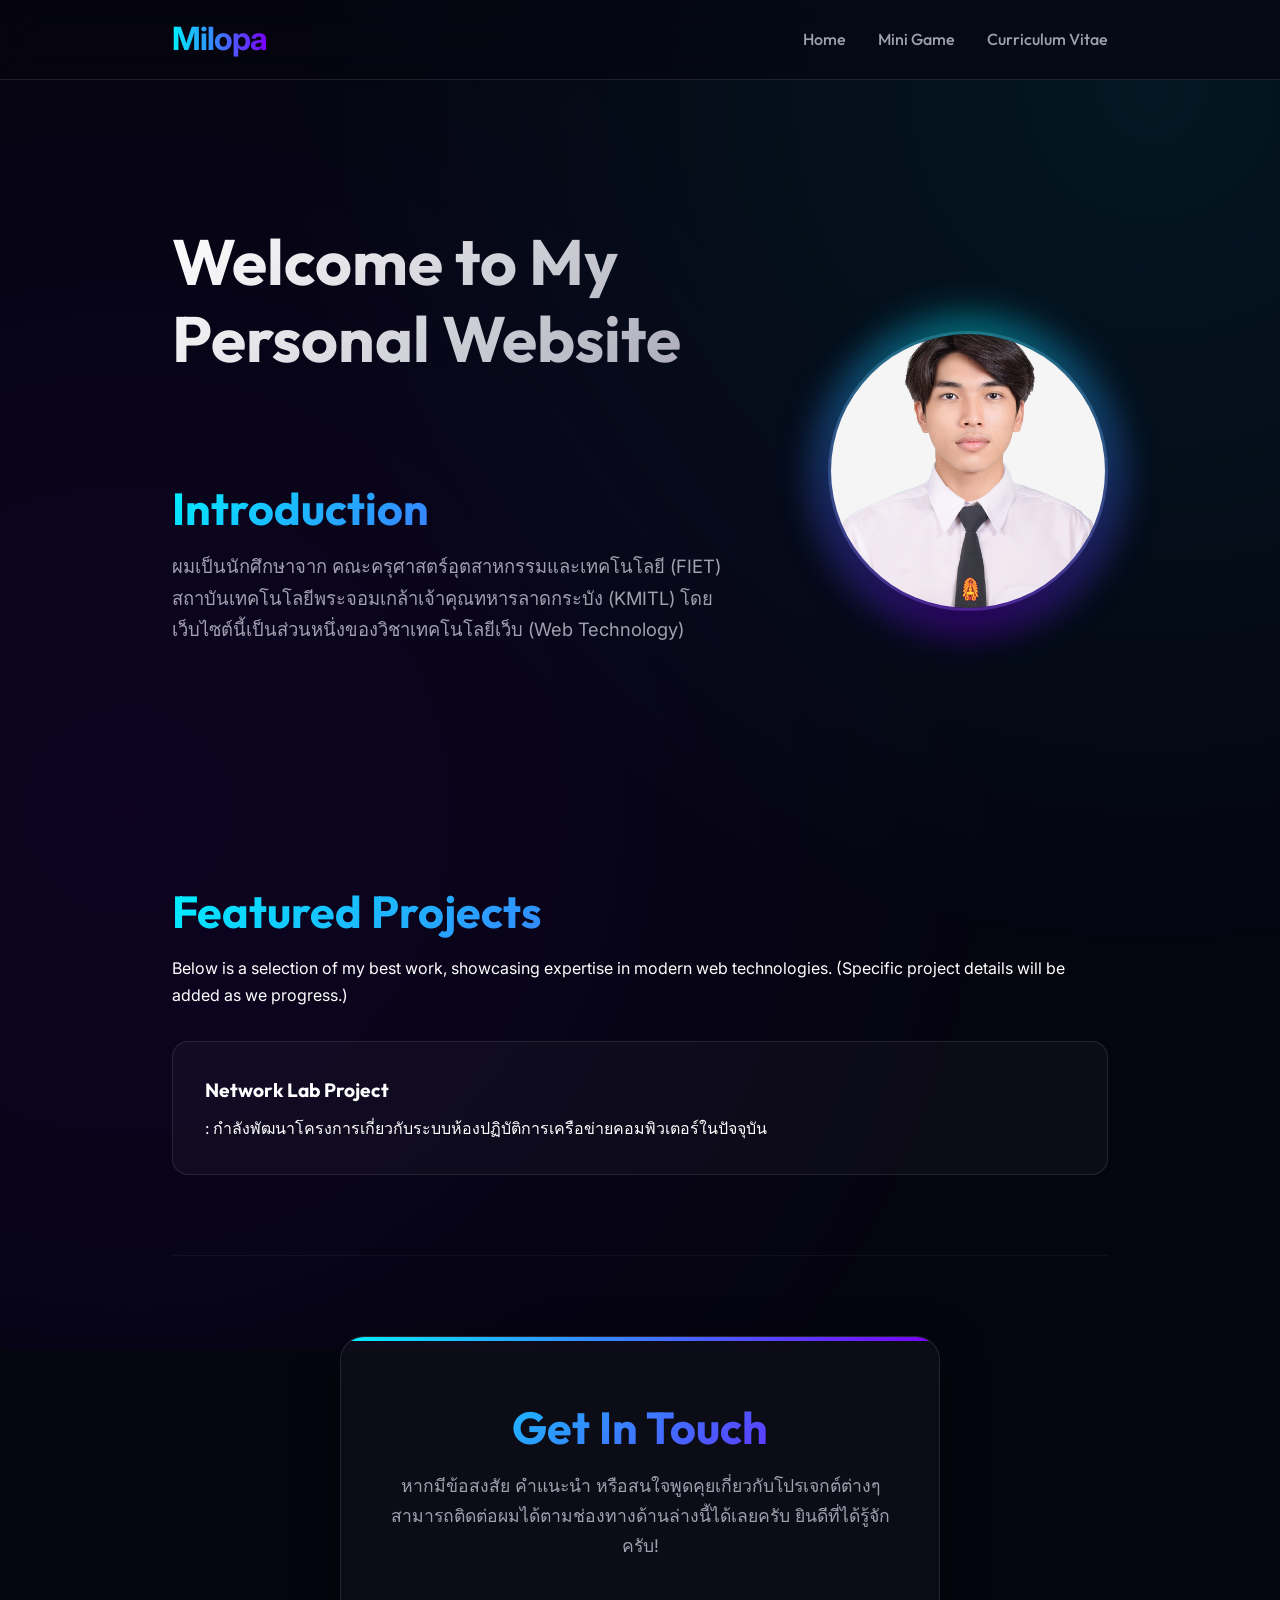
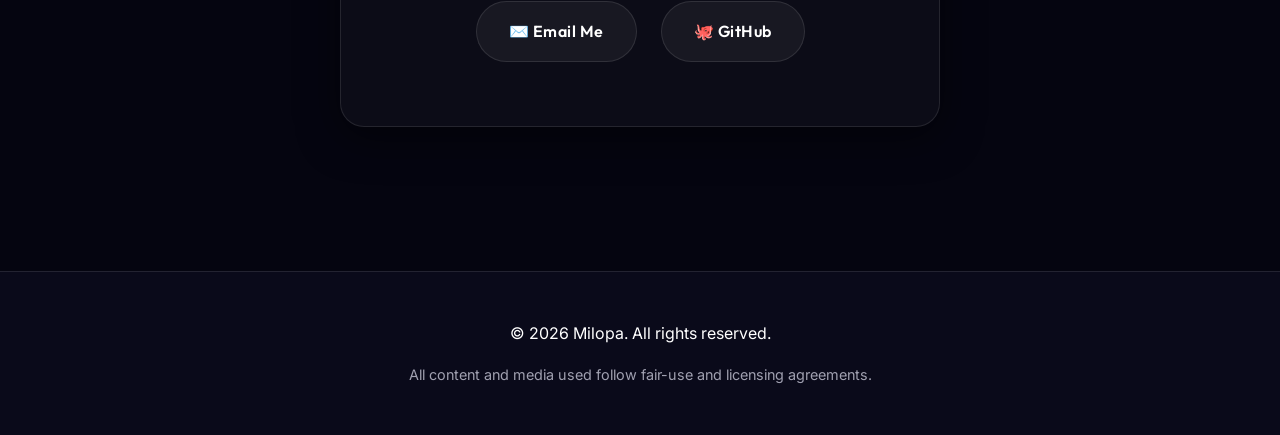
<file: index.html>
<!doctype html>
<html lang="en">
  <head>
    <meta charset="UTF-8" />
    <meta name="viewport" content="width=device-width, initial-scale=1.0" />
    <meta
      name="description"
      content="Personal Portfolio Website - High-performance and accessible portfolio."
    />
    <link rel="icon" href="/public/favicon.png" type="image/png" />
    <link rel="preconnect" href="https://fonts.googleapis.com" />
    <link rel="preconnect" href="https://fonts.gstatic.com" crossorigin />
    <link
      rel="preload"
      href="https://fonts.googleapis.com/css2?family=Inter:wght@300;400;600;700&family=Outfit:wght@400;600;700&display=swap"
      as="style"
      onload="
        this.onload = null;
        this.rel = 'stylesheet';
      "
    />
    <noscript>
      <link
        href="https://fonts.googleapis.com/css2?family=Inter:wght@300;400;600;700&family=Outfit:wght@400;600;700&display=swap"
        rel="stylesheet"
      />
    </noscript>
    <!-- 
        BEST PRACTICE: Inline CSS for maximum performance (no render blocking).
    -->
    <style>
      :root {
        --clr-bg-100: #050510;
        --clr-bg-200: #0a0a1a;
        --clr-accent-100: #00f0ff;
        --clr-accent-200: #ff003c;
        --clr-accent-300: #7a00ff;
        --clr-txt-100: #ffffff;
        --clr-txt-200: #a0a0b0;
        --glass-bg: rgba(255, 255, 255, 0.03);
        --glass-border: rgba(255, 255, 255, 0.1);
        --shadow-sm: 0 4px 30px rgba(0, 0, 0, 0.1);
        --shadow-md: 0 10px 40px rgba(0, 0, 0, 0.5);
        --size-container: 1000px;
        --size-header: 80px;
        --radius-md: 16px;
        --transition-base: 0.4s cubic-bezier(0.25, 1, 0.5, 1);
      }
      *,
      ::after,
      ::before {
        box-sizing: border-box;
        margin: 0;
        padding: 0;
      }
      html {
        scroll-behavior: smooth;
        color-scheme: dark;
      }
      body {
        font-family: "Inter", system-ui, sans-serif;
        background-color: var(--clr-bg-100);
        color: var(--clr-txt-100);
        line-height: 1.7;
        min-inline-size: 320px;
        display: flex;
        flex-direction: column;
        min-height: 100vh;
        position: relative;
        overflow-x: hidden;
      }
      /* Premium Animated Background */
      body::before {
        content: "";
        position: fixed;
        top: -50%;
        left: -50%;
        width: 200%;
        height: 200%;
        background:
          radial-gradient(
            circle at 30% 70%,
            rgba(122, 0, 255, 0.08) 0%,
            transparent 40%
          ),
          radial-gradient(
            circle at 70% 30%,
            rgba(0, 240, 255, 0.08) 0%,
            transparent 40%
          );
        animation: bg-drift 20s infinite alternate ease-in-out;
        z-index: -1;
      }
      @keyframes bg-drift {
        0% {
          transform: rotate(0deg);
        }
        100% {
          transform: rotate(5deg) scale(1.1);
        }
      }
      h1,
      h2,
      h3 {
        font-family: "Outfit", sans-serif;
        line-height: 1.2;
        margin-bottom: 1rem;
      }
      h1 {
        font-size: clamp(2.5rem, 6vw, 4rem);
        background: linear-gradient(135deg, #fff, #a0a0b0);
        -webkit-background-clip: text;
        background-clip: text;
        -webkit-text-fill-color: transparent;
        margin-bottom: 1.5rem;
      }
      h2 {
        font-size: clamp(1.8rem, 4vw, 2.8rem);
        background: linear-gradient(
          135deg,
          var(--clr-accent-100),
          var(--clr-accent-300)
        );
        -webkit-background-clip: text;
        background-clip: text;
        -webkit-text-fill-color: transparent;
      }
      body > header {
        height: var(--size-header);
        background: rgba(5, 5, 16, 0.6);
        backdrop-filter: blur(20px);
        -webkit-backdrop-filter: blur(20px);
        border-bottom: 1px solid var(--glass-border);
        position: sticky;
        top: 0;
        z-index: 100;
      }
      nav {
        max-width: var(--size-container);
        margin: 0 auto;
        height: 100%;
        padding: 0 2rem;
        display: flex;
        justify-content: space-between;
        align-items: center;
      }
      .logo {
        font-size: 2rem;
        font-weight: 700;
        background: linear-gradient(
          to right,
          var(--clr-accent-100),
          var(--clr-accent-300)
        );
        -webkit-background-clip: text;
        background-clip: text;
        -webkit-text-fill-color: transparent;
        letter-spacing: -1px;
      }
      nav ul {
        display: flex;
        gap: 2rem;
        list-style: none;
      }
      nav a {
        text-decoration: none;
        color: var(--clr-txt-200);
        font-weight: 500;
        font-family: "Outfit", sans-serif;
        transition: var(--transition-base);
      }
      nav a:hover {
        color: var(--clr-txt-100);
        text-shadow: 0 0 10px rgba(255, 255, 255, 0.3);
      }
      .menu-toggle {
        display: none;
      }
      main {
        max-width: var(--size-container);
        margin: 0 auto;
        padding: 4rem 2rem;
        flex: 1;
        width: 100%;
      }
      @keyframes fade-in-up {
        0% {
          opacity: 0;
          transform: translateY(30px);
        }
        100% {
          opacity: 1;
          transform: translateY(0);
        }
      }
      article,
      section {
        padding: 5rem 0;
        opacity: 0;
        animation: fade-in-up 0.8s ease-out forwards;
        border-bottom: 1px solid rgba(255, 255, 255, 0.05);
      }
      article:last-of-type,
      section:last-of-type {
        border-bottom: none;
      }
      article {
        animation-delay: 0.1s;
      }
      section#project {
        animation-delay: 0.3s;
      }
      section#contact {
        animation-delay: 0.5s;
      }
      .hero-section {
        display: flex;
        flex-direction: column-reverse;
        align-items: center;
        gap: 3rem;
        text-align: center;
      }
      .hero-content {
        flex: 1;
      }
      .hero-content p {
        font-size: 1.15rem;
        color: var(--clr-txt-200);
        max-width: 600px;
        margin: 0 auto;
      }
      .hero-image {
        position: relative;
      }
      .hero-image::before {
        content: "";
        position: absolute;
        top: -10px;
        left: -10px;
        right: -10px;
        bottom: -10px;
        background: conic-gradient(
          from 0deg,
          var(--clr-accent-100),
          var(--clr-accent-300),
          var(--clr-accent-100)
        );
        border-radius: 50%;
        z-index: -1;
        filter: blur(20px);
        opacity: 0.6;
      }
      .hero-image img {
        width: 220px;
        height: 220px;
        object-fit: cover;
        border-radius: 50%;
        border: 3px solid rgba(255, 255, 255, 0.1);
        box-shadow: var(--shadow-md);
        transition: var(--transition-base);
      }
      .hero-image img:hover {
        transform: scale(1.05) rotate(2deg);
        border-color: var(--clr-accent-100);
      }
      @media (min-width: 768px) {
        .hero-section {
          flex-direction: row;
          text-align: left;
          justify-content: space-between;
        }
        .hero-content p {
          margin: 0;
        }
        .hero-image img {
          width: 280px;
          height: 280px;
        }
      }
      section#project ul {
        list-style: none;
        margin-top: 2rem;
      }
      section#project li {
        background: var(--glass-bg);
        backdrop-filter: blur(10px);
        border: 1px solid var(--glass-border);
        padding: 2rem;
        border-radius: var(--radius-md);
        transition: var(--transition-base);
      }
      section#project li:hover {
        transform: translateY(-5px);
        border-color: rgba(255, 255, 255, 0.2);
        background: rgba(255, 255, 255, 0.05);
      }
      section#project strong {
        color: var(--clr-txt-100);
        font-size: 1.2rem;
        display: block;
        margin-bottom: 0.5rem;
        font-family: "Outfit", sans-serif;
      }
      .contact-section {
        text-align: center;
      }
      .contact-card {
        background: var(--glass-bg);
        backdrop-filter: blur(16px);
        -webkit-backdrop-filter: blur(16px);
        border: 1px solid var(--glass-border);
        padding: 4rem 2rem;
        border-radius: 24px;
        max-width: 600px;
        margin: 0 auto;
        box-shadow: var(--shadow-md);
        position: relative;
        overflow: hidden;
      }
      .contact-card::before {
        content: "";
        position: absolute;
        top: 0;
        left: 0;
        width: 100%;
        height: 4px;
        background: linear-gradient(
          90deg,
          var(--clr-accent-100),
          var(--clr-accent-300)
        );
      }
      .contact-card p {
        color: var(--clr-txt-200);
        margin-bottom: 2.5rem;
        font-size: 1.1rem;
      }
      .contact-links {
        display: flex;
        justify-content: center;
        gap: 1.5rem;
        flex-wrap: wrap;
      }
      .btn-contact {
        display: inline-flex;
        align-items: center;
        gap: 0.75rem;
        background: rgba(255, 255, 255, 0.05);
        color: var(--clr-txt-100);
        text-decoration: none;
        padding: 1rem 2rem;
        border-radius: 50px;
        border: 1px solid var(--glass-border);
        font-weight: 600;
        transition: var(--transition-base);
        font-family: "Outfit", sans-serif;
        letter-spacing: 0.5px;
      }
      .btn-contact:hover {
        background: var(--clr-txt-100);
        color: var(--clr-bg-100);
        transform: translateY(-3px);
        box-shadow: 0 10px 20px rgba(0, 0, 0, 0.3);
      }
      footer {
        padding: 3rem 2rem;
        background-color: var(--clr-bg-200);
        text-align: center;
        border-top: 1px solid var(--glass-border);
        margin-top: auto;
      }
      .attribution {
        display: block;
        margin-top: 1rem;
        color: var(--clr-txt-200);
        font-size: 0.9rem;
      }
      @media (max-width: 768px) {
        nav ul {
          display: none;
        } /* Simplified for inline demo, adjust toggle JS later */
        .hero-section {
          padding-top: 2rem;
        }
        .contact-card {
          padding: 3rem 1.5rem;
        }
      }
    </style>
  </head>
  <body>
    <!-- 
        ACCESSIBILITY: Skip link for keyboard users.
    -->

    <!-- Header Section: Semantic navigation -->
    <header>
      <nav aria-label="Main Navigation">
        <div class="logo">Milopa</div>
        <button
          class="menu-toggle"
          aria-label="Toggle Menu"
          aria-expanded="false"
        >
          <span></span>
          <span></span>
          <span></span>
        </button>
        <ul>
          <li><a href="index.html" aria-current="page">Home</a></li>
          <li><a href="minigame.html">Mini Game</a></li>
          <li><a href="cv.html">Curriculum Vitae</a></li>
        </ul>
      </nav>
    </header>

    <!-- Main Content: Root for all page content -->
    <main id="main-content">
      <!-- Hero/About Section -->
      <article id="about" class="hero-section">
        <div class="hero-content">
          <h1>Welcome to My Personal Website</h1>
          <section>
            <h2>Introduction</h2>
            <p>
              ผมเป็นนักศึกษาจาก คณะครุศาสตร์อุตสาหกรรมและเทคโนโลยี (FIET)
              สถาบันเทคโนโลยีพระจอมเกล้าเจ้าคุณทหารลาดกระบัง (KMITL)
              โดยเว็บไซต์นี้เป็นส่วนหนึ่งของวิชาเทคโนโลยีเว็บ (Web Technology)
            </p>
          </section>
        </div>
        <div class="hero-image">
          <img
            src="public/profile.jpg"
            alt="Milopa Profile Picture"
            width="250"
            height="250"
            fetchpriority="high"
            decoding="async"
          />
        </div>
      </article>

      <!-- Project Overview Section -->
      <section id="project">
        <h2>Featured Projects</h2>
        <p>
          Below is a selection of my best work, showcasing expertise in modern
          web technologies. (Specific project details will be added as we
          progress.)
        </p>
        <ul>
          <li>
            <strong>Network Lab Project</strong>:
            กำลังพัฒนาโครงการเกี่ยวกับระบบห้องปฏิบัติการเครือข่ายคอมพิวเตอร์ในปัจจุบัน
          </li>
        </ul>
      </section>

      <!-- Contact Section -->
      <section id="contact" class="contact-section">
        <div class="contact-card border-glass">
          <h2>Get In Touch</h2>
          <p>
            หากมีข้อสงสัย คำแนะนำ หรือสนใจพูดคุยเกี่ยวกับโปรเจกต์ต่างๆ
            สามารถติดต่อผมได้ตามช่องทางด้านล่างนี้ได้เลยครับ
            ยินดีที่ได้รู้จักครับ!
          </p>
          <div class="contact-links">
            <a href="mailto:teerapatkemtis@gmail.com" class="btn-contact"
              >✉️ Email Me</a
            >
            <a
              href="https://github.com/Jaobie-BN"
              target="_blank"
              rel="noopener noreferrer"
              class="btn-contact"
              >🐙 GitHub</a
            >
          </div>
        </div>
      </section>
    </main>

    <!-- Footer Section -->
    <footer>
      <p>&copy; 2026 Milopa. All rights reserved.</p>
      <!-- 
            MEDIA ATTRIBUTION: Tracking sources for free/allowed assets.
            - Favicon: [Source to be confirmed by user]
        -->
      <small class="attribution">
        All content and media used follow fair-use and licensing agreements.
      </small>
    </footer>

    <!-- 
        PROGRESSIVE ENHANCEMENT: JS loaded at the end.
        Folder structure: js/script.js
    -->
    <script src="js/script.js" defer></script>
  </body>
</html>
</file>
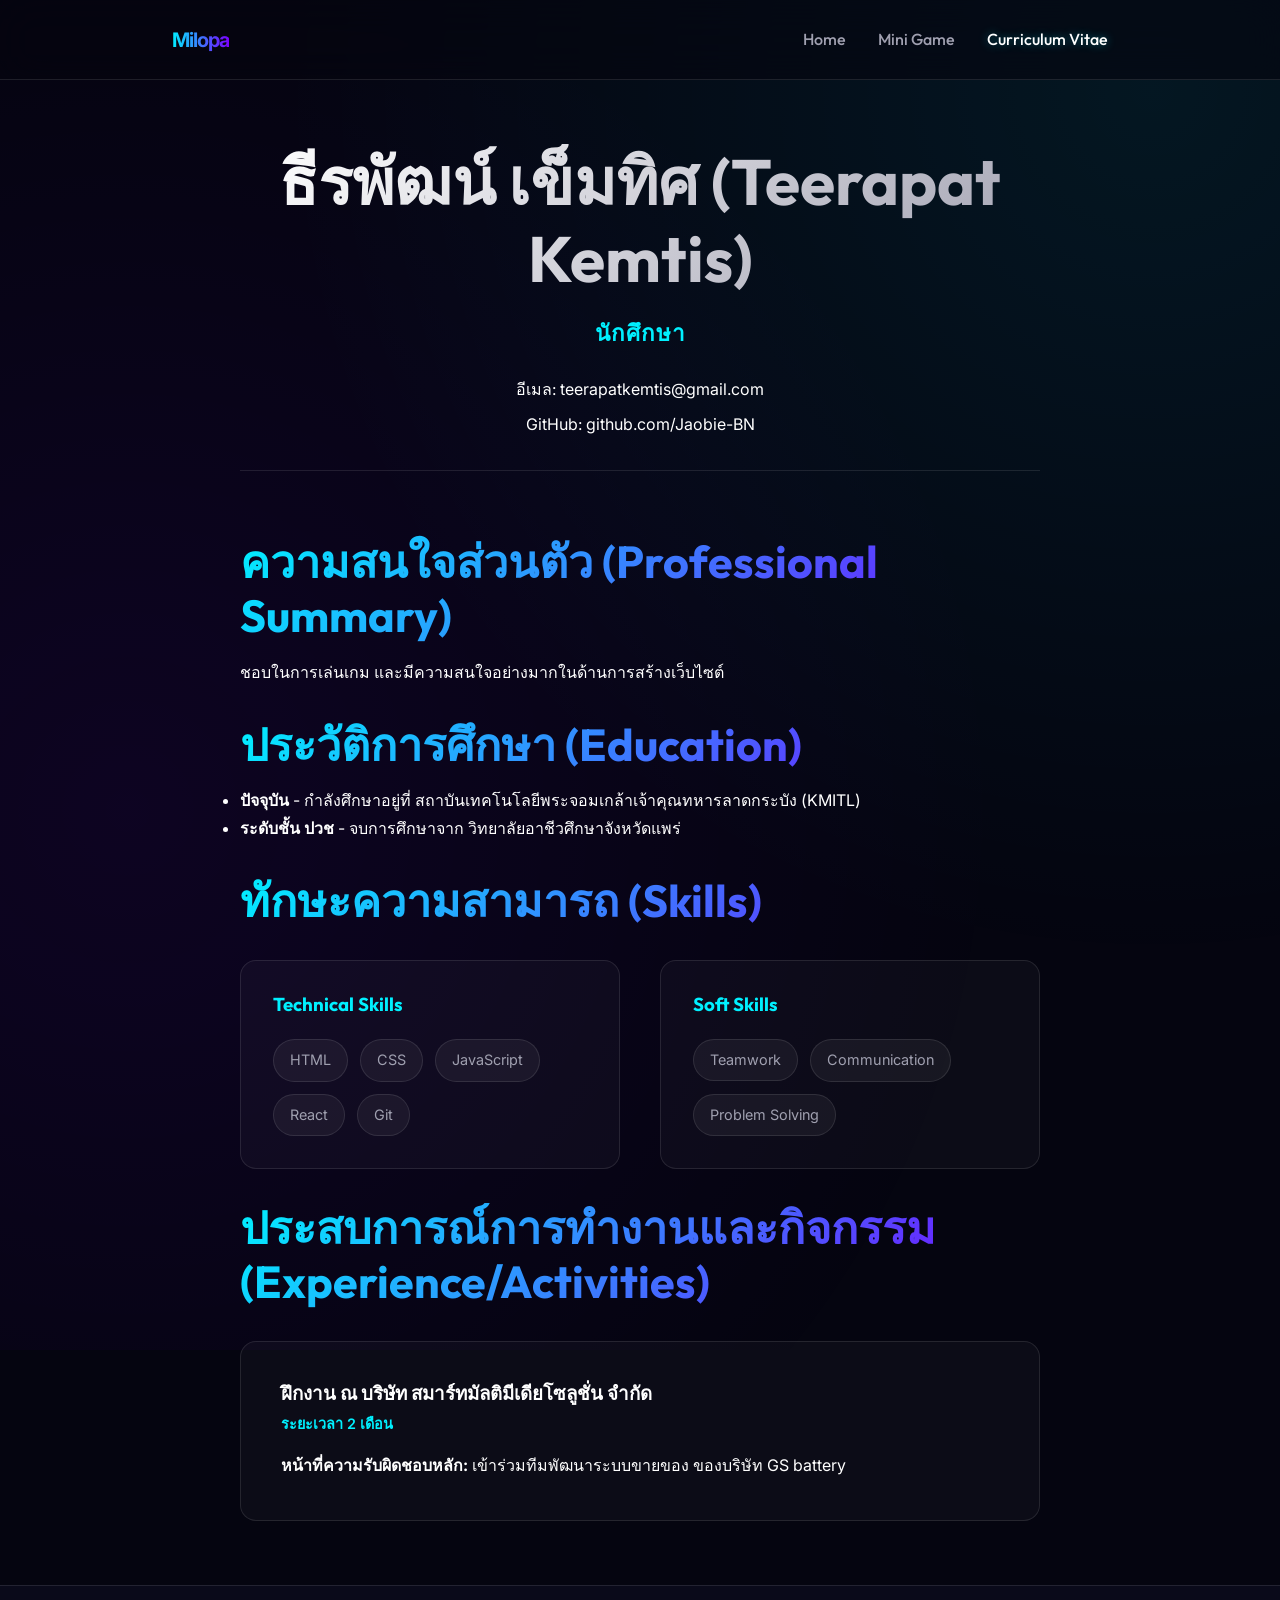
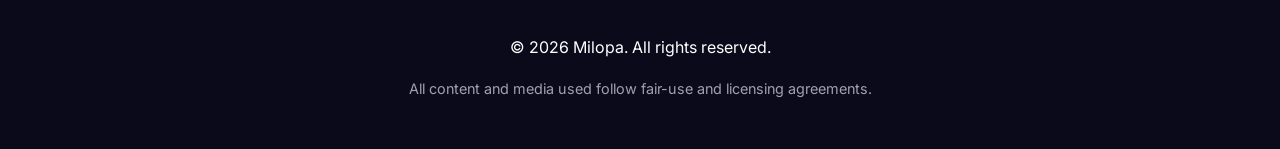
<file: cv.html>
<!doctype html>
<html lang="en">
  <head>
    <meta charset="UTF-8" />
    <meta name="viewport" content="width=device-width, initial-scale=1.0" />
    <meta
      name="description"
      content="Curriculum Vitae - Professional details for Milopa."
    />
    <link rel="icon" href="/public/favicon.png" type="image/png" />
    <link
      rel="preload"
      href="https://fonts.googleapis.com/css2?family=Inter:wght@300;400;600;700&family=Outfit:wght@400;600;700&display=swap"
      as="style"
      onload="
        this.onload = null;
        this.rel = 'stylesheet';
      "
    />
    <noscript>
      <link
        href="https://fonts.googleapis.com/css2?family=Inter:wght@300;400;600;700&family=Outfit:wght@400;600;700&display=swap"
        rel="stylesheet"
      />
    </noscript>
    <style>
      :root {
        --clr-bg-100: #050510;
        --clr-bg-200: #0a0a1a;
        --clr-accent-100: #00f0ff;
        --clr-accent-200: #ff003c;
        --clr-accent-300: #7a00ff;
        --clr-txt-100: #ffffff;
        --clr-txt-200: #a0a0b0;
        --glass-bg: rgba(255, 255, 255, 0.03);
        --glass-border: rgba(255, 255, 255, 0.1);
        --shadow-sm: 0 4px 30px rgba(0, 0, 0, 0.1);
        --shadow-md: 0 10px 40px rgba(0, 0, 0, 0.5);
        --size-container: 1000px;
        --size-header: 80px;
        --radius-md: 16px;
        --transition-base: 0.4s cubic-bezier(0.25, 1, 0.5, 1);
      }
      *,
      ::after,
      ::before {
        box-sizing: border-box;
        margin: 0;
        padding: 0;
      }
      html {
        scroll-behavior: smooth;
        color-scheme: dark;
      }
      body {
        font-family: "Inter", system-ui, sans-serif;
        background-color: var(--clr-bg-100);
        color: var(--clr-txt-100);
        line-height: 1.7;
        min-inline-size: 320px;
        display: flex;
        flex-direction: column;
        min-height: 100vh;
        position: relative;
        overflow-x: hidden;
      }
      body::before {
        content: "";
        position: fixed;
        top: -50%;
        left: -50%;
        width: 200%;
        height: 200%;
        background:
          radial-gradient(
            circle at 30% 70%,
            rgba(122, 0, 255, 0.08) 0%,
            transparent 40%
          ),
          radial-gradient(
            circle at 70% 30%,
            rgba(0, 240, 255, 0.08) 0%,
            transparent 40%
          );
        animation: bg-drift 20s infinite alternate ease-in-out;
        z-index: -1;
      }
      @keyframes bg-drift {
        0% {
          transform: rotate(0deg);
        }
        100% {
          transform: rotate(5deg) scale(1.1);
        }
      }
      h1,
      h2,
      h3 {
        font-family: "Outfit", sans-serif;
        line-height: 1.2;
        margin-bottom: 1rem;
      }
      h1 {
        font-size: clamp(2.5rem, 6vw, 4rem);
        background: linear-gradient(135deg, #fff, #a0a0b0);
        -webkit-background-clip: text;
        background-clip: text;
        -webkit-text-fill-color: transparent;
      }
      h2 {
        font-size: clamp(1.8rem, 4vw, 2.8rem);
        background: linear-gradient(
          135deg,
          var(--clr-accent-100),
          var(--clr-accent-300)
        );
        -webkit-background-clip: text;
        background-clip: text;
        -webkit-text-fill-color: transparent;
        margin-top: 2rem;
      }
      body > header {
        height: var(--size-header);
        background: rgba(5, 5, 16, 0.6);
        backdrop-filter: blur(20px);
        -webkit-backdrop-filter: blur(20px);
        border-bottom: 1px solid var(--glass-border);
        position: sticky;
        top: 0;
        z-index: 100;
      }
      nav {
        max-width: var(--size-container);
        margin: 0 auto;
        height: 100%;
        padding: 0 2rem;
        display: flex;
        justify-content: space-between;
        align-items: center;
      }
      .logo {
        font-size: 20px;
        font-weight: 700;
        background: linear-gradient(
          to right,
          var(--clr-accent-100),
          var(--clr-accent-300)
        );
        -webkit-background-clip: text;
        background-clip: text;
        -webkit-text-fill-color: transparent;
        letter-spacing: -1px;
      }
      nav ul {
        display: flex;
        gap: 2rem;
        list-style: none;
      }
      nav a {
        text-decoration: none;
        color: var(--clr-txt-200);
        font-weight: 500;
        font-family: "Outfit", sans-serif;
        transition: var(--transition-base);
      }
      nav a:hover,
      nav a[aria-current="page"] {
        color: var(--clr-txt-100);
        text-shadow: 0 0 10px rgba(0, 240, 255, 0.4);
      }
      .menu-toggle {
        display: none;
      }
      main {
        max-width: var(--size-container);
        margin: 0 auto;
        padding: 4rem 2rem;
        flex: 1;
        width: 100%;
      }
      @keyframes fade-in-up {
        0% {
          opacity: 0;
          transform: translateY(30px);
        }
        100% {
          opacity: 1;
          transform: translateY(0);
        }
      }
      article,
      section {
        opacity: 0;
        animation: fade-in-up 0.8s ease-out forwards;
      }
      .cv-container {
        max-width: 800px;
        margin: 0 auto;
      }
      .cv-header {
        text-align: center;
        margin-bottom: 4rem;
        padding-bottom: 2rem;
        border-bottom: 1px solid var(--glass-border);
      }
      .cv-header .title {
        color: var(--clr-accent-100);
        font-weight: 600;
        font-size: 1.4rem;
        margin-top: 0.5rem;
        letter-spacing: 1px;
      }
      .contact-info {
        margin-top: 1.5rem;
        display: flex;
        flex-direction: column;
        gap: 0.5rem;
      }
      .contact-info a {
        color: var(--clr-txt-100);
        text-decoration: none;
        transition: var(--transition-base);
      }
      .contact-info a:hover {
        color: var(--clr-accent-100);
      }
      .skills-grid {
        display: grid;
        grid-template-columns: repeat(auto-fit, minmax(280px, 1fr));
        gap: 2.5rem;
        margin-top: 2rem;
      }
      .skill-group {
        background: var(--glass-bg);
        backdrop-filter: blur(10px);
        border: 1px solid var(--glass-border);
        padding: 2rem;
        border-radius: var(--radius-md);
        transition: var(--transition-base);
      }
      .skill-group:hover {
        transform: translateY(-5px);
        border-color: var(--clr-accent-100);
      }
      .skill-group h3 {
        color: var(--clr-accent-100);
        margin-bottom: 1.5rem;
        font-family: "Outfit", sans-serif;
      }
      .skill-group ul {
        list-style: none;
        display: flex;
        flex-wrap: wrap;
        gap: 0.75rem;
      }
      .skill-group li {
        background: rgba(255, 255, 255, 0.05);
        padding: 0.5rem 1rem;
        border-radius: 50px;
        font-size: 0.9rem;
        border: 1px solid var(--glass-border);
        color: var(--clr-txt-200);
      }
      .experience-item {
        background: var(--glass-bg);
        backdrop-filter: blur(10px);
        border: 1px solid var(--glass-border);
        padding: 2.5rem;
        border-radius: var(--radius-md);
        margin-top: 2rem;
      }
      .experience-item h3 {
        margin-bottom: 0.5rem;
      }
      .duration {
        color: var(--clr-accent-100);
        font-weight: 600;
        font-size: 0.9rem;
        margin-bottom: 1rem;
      }
      footer {
        padding: 3rem 2rem;
        background-color: var(--clr-bg-200);
        text-align: center;
        border-top: 1px solid var(--glass-border);
        margin-top: auto;
      }
      .attribution {
        display: block;
        margin-top: 1rem;
        color: var(--clr-txt-200);
        font-size: 0.9rem;
      }
      @media (max-width: 768px) {
        nav ul {
          display: none;
        }
        main {
          padding: 2rem 1rem;
        }
        .cv-header {
          margin-bottom: 2rem;
        }
      }
    </style>
  </head>
  <body>
    <header>
      <nav aria-label="Main Navigation">
        <div class="logo">Milopa</div>
        <button
          class="menu-toggle"
          aria-label="Toggle Menu"
          aria-expanded="false"
        >
          <span></span>
          <span></span>
          <span></span>
        </button>
        <ul>
          <li><a href="index.html">Home</a></li>
          <li><a href="minigame.html">Mini Game</a></li>
          <li><a href="cv.html" aria-current="page">Curriculum Vitae</a></li>
        </ul>
      </nav>
    </header>

    <main id="main-content">
      <article class="cv-container">
        <header class="cv-header">
          <h1>ธีรพัฒน์ เข็มทิศ (Teerapat Kemtis)</h1>
          <p class="title">นักศึกษา</p>
          <div class="contact-info">
            <p>
              อีเมล:
              <a href="mailto:teerapatkemtis@gmail.com"
                >teerapatkemtis@gmail.com</a
              >
            </p>
            <p>
              GitHub:
              <a
                href="https://github.com/Jaobie-BN"
                target="_blank"
                rel="noopener noreferrer"
                >github.com/Jaobie-BN</a
              >
            </p>
          </div>
        </header>

        <section id="summary">
          <h2>ความสนใจส่วนตัว (Professional Summary)</h2>
          <p>ชอบในการเล่นเกม และมีความสนใจอย่างมากในด้านการสร้างเว็บไซต์</p>
        </section>

        <section id="education">
          <h2>ประวัติการศึกษา (Education)</h2>
          <ul>
            <li>
              <strong>ปัจจุบัน</strong> - กำลังศึกษาอยู่ที่
              สถาบันเทคโนโลยีพระจอมเกล้าเจ้าคุณทหารลาดกระบัง (KMITL)
            </li>
            <li>
              <strong>ระดับชั้น ปวช</strong> - จบการศึกษาจาก
              วิทยาลัยอาชีวศึกษาจังหวัดแพร่
            </li>
          </ul>
        </section>

        <section id="skills">
          <h2>ทักษะความสามารถ (Skills)</h2>
          <div class="skills-grid">
            <div class="skill-group">
              <h3>Technical Skills</h3>
              <ul>
                <li>HTML</li>
                <li>CSS</li>
                <li>JavaScript</li>
                <li>React</li>
                <li>Git</li>
              </ul>
            </div>
            <div class="skill-group">
              <h3>Soft Skills</h3>
              <ul>
                <li>Teamwork</li>
                <li>Communication</li>
                <li>Problem Solving</li>
              </ul>
            </div>
          </div>
        </section>

        <section id="experience">
          <h2>ประสบการณ์การทำงานและกิจกรรม (Experience/Activities)</h2>
          <div class="experience-item">
            <h3>ฝึกงาน ณ บริษัท สมาร์ทมัลติมีเดียโซลูชั่น จำกัด</h3>
            <p class="duration">ระยะเวลา 2 เดือน</p>
            <p>
              <strong>หน้าที่ความรับผิดชอบหลัก:</strong>
              เข้าร่วมทีมพัฒนาระบบขายของ ของบริษัท GS battery
            </p>
          </div>
        </section>
      </article>
    </main>

    <footer>
      <p>&copy; 2026 Milopa. All rights reserved.</p>
      <!-- 
          MEDIA ATTRIBUTION: Tracking sources for free/allowed assets.
      -->
      <small class="attribution">
        All content and media used follow fair-use and licensing agreements.
      </small>
    </footer>

    <script src="js/script.js" defer></script>
  </body>
</html>
</file>
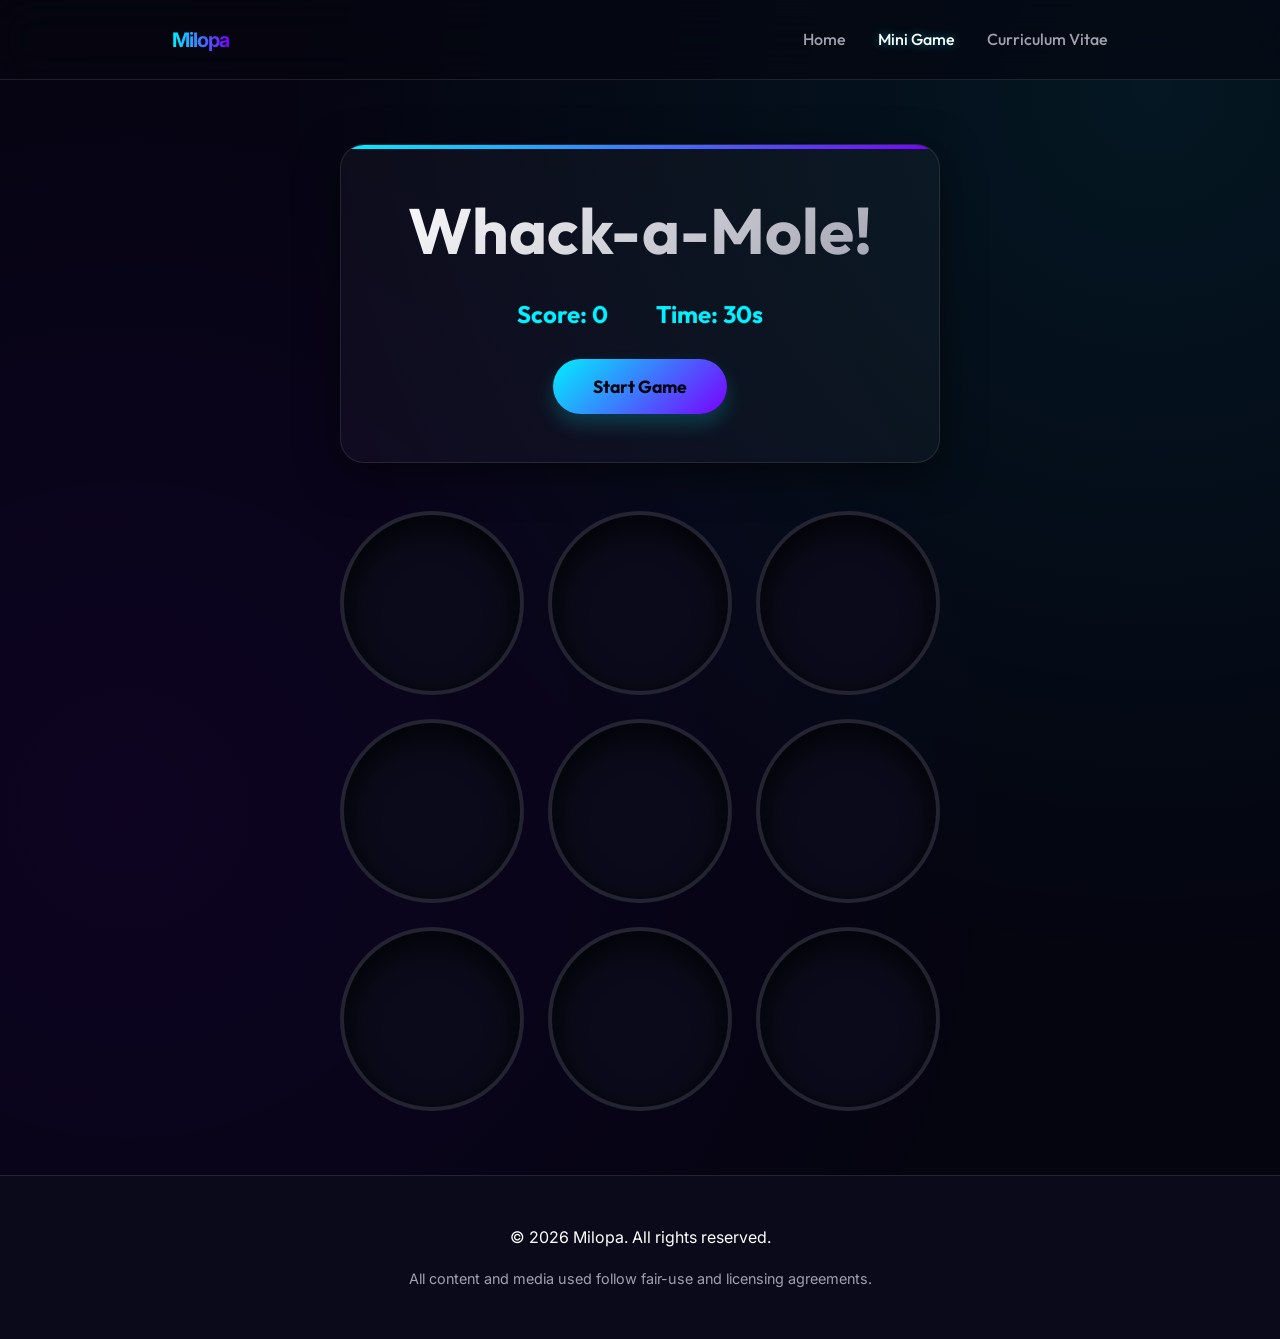
<file: minigame.html>
<!doctype html>
<html lang="en">
  <head>
    <meta charset="UTF-8" />
    <meta name="viewport" content="width=device-width, initial-scale=1.0" />
    <meta
      name="description"
      content="Mini Game - Interactive experience for Milopa's Portfolio."
    />
    <link rel="icon" href="/public/favicon.png" type="image/png" />
    <link
      rel="preload"
      href="https://fonts.googleapis.com/css2?family=Inter:wght@300;400;600;700&family=Outfit:wght@400;600;700&display=swap"
      as="style"
      onload="
        this.onload = null;
        this.rel = 'stylesheet';
      "
    />
    <noscript>
      <link
        href="https://fonts.googleapis.com/css2?family=Inter:wght@300;400;600;700&family=Outfit:wght@400;600;700&display=swap"
        rel="stylesheet"
      />
    </noscript>
    <style>
      :root {
        --clr-bg-100: #050510;
        --clr-bg-200: #0a0a1a;
        --clr-accent-100: #00f0ff;
        --clr-accent-200: #ff003c;
        --clr-accent-300: #7a00ff;
        --clr-txt-100: #ffffff;
        --clr-txt-200: #a0a0b0;
        --glass-bg: rgba(255, 255, 255, 0.03);
        --glass-border: rgba(255, 255, 255, 0.1);
        --shadow-sm: 0 4px 30px rgba(0, 0, 0, 0.1);
        --shadow-md: 0 10px 40px rgba(0, 0, 0, 0.5);
        --size-container: 1000px;
        --size-header: 80px;
        --radius-md: 16px;
        --transition-base: 0.4s cubic-bezier(0.25, 1, 0.5, 1);
      }
      *,
      ::after,
      ::before {
        box-sizing: border-box;
        margin: 0;
        padding: 0;
      }
      html {
        scroll-behavior: smooth;
        color-scheme: dark;
      }
      body {
        font-family: "Inter", system-ui, sans-serif;
        background-color: var(--clr-bg-100);
        color: var(--clr-txt-100);
        line-height: 1.7;
        min-inline-size: 320px;
        display: flex;
        flex-direction: column;
        min-height: 100vh;
        position: relative;
        overflow-x: hidden;
      }
      body::before {
        content: "";
        position: fixed;
        top: -50%;
        left: -50%;
        width: 200%;
        height: 200%;
        background:
          radial-gradient(
            circle at 30% 70%,
            rgba(122, 0, 255, 0.08) 0%,
            transparent 40%
          ),
          radial-gradient(
            circle at 70% 30%,
            rgba(0, 240, 255, 0.08) 0%,
            transparent 40%
          );
        animation: bg-drift 20s infinite alternate ease-in-out;
        z-index: -1;
      }
      @keyframes bg-drift {
        0% {
          transform: rotate(0deg);
        }
        100% {
          transform: rotate(5deg) scale(1.1);
        }
      }
      h1,
      h2,
      h3 {
        font-family: "Outfit", sans-serif;
        line-height: 1.2;
        margin-bottom: 1rem;
      }
      h1 {
        font-size: clamp(2.5rem, 6vw, 4rem);
        background: linear-gradient(135deg, #fff, #a0a0b0);
        -webkit-background-clip: text;
        background-clip: text;
        -webkit-text-fill-color: transparent;
      }
      body > header {
        height: var(--size-header);
        background: rgba(5, 5, 16, 0.6);
        backdrop-filter: blur(20px);
        -webkit-backdrop-filter: blur(20px);
        border-bottom: 1px solid var(--glass-border);
        position: sticky;
        top: 0;
        z-index: 100;
      }
      nav {
        max-width: var(--size-container);
        margin: 0 auto;
        height: 100%;
        padding: 0 2rem;
        display: flex;
        justify-content: space-between;
        align-items: center;
      }
      .logo {
        font-size: 20px;
        font-weight: 700;
        background: linear-gradient(
          to right,
          var(--clr-accent-100),
          var(--clr-accent-300)
        );
        -webkit-background-clip: text;
        background-clip: text;
        -webkit-text-fill-color: transparent;
        letter-spacing: -1px;
      }
      nav ul {
        display: flex;
        gap: 2rem;
        list-style: none;
      }
      nav a {
        text-decoration: none;
        color: var(--clr-txt-200);
        font-weight: 500;
        font-family: "Outfit", sans-serif;
        transition: var(--transition-base);
      }
      nav a:hover,
      nav a[aria-current="page"] {
        color: var(--clr-txt-100);
        text-shadow: 0 0 10px rgba(0, 240, 255, 0.4);
      }
      .menu-toggle {
        display: none;
      }
      main {
        max-width: var(--size-container);
        margin: 0 auto;
        padding: 4rem 2rem;
        flex: 1;
        width: 100%;
      }
      @keyframes fade-in-up {
        0% {
          opacity: 0;
          transform: translateY(30px);
        }
        100% {
          opacity: 1;
          transform: translateY(0);
        }
      }
      section {
        opacity: 0;
        animation: fade-in-up 0.8s ease-out forwards;
      }
      #game-container {
        max-width: 600px;
        margin: 0 auto;
        text-align: center;
      }
      .game-header {
        background: var(--glass-bg);
        backdrop-filter: blur(12px);
        border: 1px solid var(--glass-border);
        padding: 3rem 2rem;
        border-radius: 24px;
        margin-bottom: 3rem;
        box-shadow: var(--shadow-md);
        position: relative;
        overflow: hidden;
      }
      .game-header::before {
        content: "";
        position: absolute;
        top: 0;
        left: 0;
        width: 100%;
        height: 4px;
        background: linear-gradient(
          90deg,
          var(--clr-accent-100),
          var(--clr-accent-300)
        );
      }
      .game-stats {
        display: flex;
        justify-content: center;
        gap: 3rem;
        font-size: 1.5rem;
        font-weight: 700;
        margin: 1.5rem 0;
        font-family: "Outfit", sans-serif;
        color: var(--clr-accent-100);
      }
      .btn-primary {
        background: linear-gradient(
          135deg,
          var(--clr-accent-100),
          var(--clr-accent-300)
        );
        color: var(--clr-bg-100);
        border: none;
        padding: 1rem 2.5rem;
        font-weight: 700;
        border-radius: 50px;
        cursor: pointer;
        font-family: "Outfit", sans-serif;
        transition: var(--transition-base);
        font-size: 1.1rem;
        box-shadow: 0 10px 20px rgba(0, 240, 255, 0.2);
      }
      .btn-primary:hover {
        transform: translateY(-3px) scale(1.05);
        box-shadow: 0 15px 30px rgba(0, 240, 255, 0.4);
      }
      .btn-primary:active {
        transform: scale(0.95);
      }
      .game-board {
        display: grid;
        grid-template-columns: repeat(3, 1fr);
        gap: 1.5rem;
        margin-top: 2rem;
      }
      .hole {
        aspect-ratio: 1;
        background: var(--clr-bg-200);
        border-radius: 50%;
        position: relative;
        overflow: hidden;
        border: 4px solid var(--glass-border);
        box-shadow: inset 0 10px 30px rgba(0, 0, 0, 0.8);
        transition: var(--transition-base);
      }
      .mole {
        width: 80%;
        height: 80%;
        background: radial-gradient(
          circle at 30% 30%,
          var(--clr-accent-300),
          #5a00bd
        );
        border-radius: 50% 50% 10% 10%;
        position: absolute;
        bottom: -100%;
        left: 10%;
        transition: bottom 0.1s ease-out;
        box-shadow: 0 0 20px var(--clr-accent-300);
      }
      .hole.up .mole {
        bottom: 0;
      }
      footer {
        padding: 3rem 2rem;
        background-color: var(--clr-bg-200);
        text-align: center;
        border-top: 1px solid var(--glass-border);
        margin-top: auto;
      }
      .attribution {
        display: block;
        margin-top: 1rem;
        color: var(--clr-txt-200);
        font-size: 0.9rem;
      }
      @media (max-width: 768px) {
        nav ul {
          display: none;
        }
        main {
          padding: 2rem 1rem;
        }
        .game-board {
          gap: 0.75rem;
        }
        .game-stats {
          gap: 1.5rem;
          font-size: 1.2rem;
        }
      }
    </style>
  </head>
  <body>
    <header>
      <nav aria-label="Main Navigation">
        <div class="logo">Milopa</div>
        <button
          class="menu-toggle"
          aria-label="Toggle Menu"
          aria-expanded="false"
        >
          <span></span>
          <span></span>
          <span></span>
        </button>
        <ul>
          <li><a href="index.html">Home</a></li>
          <li><a href="minigame.html" aria-current="page">Mini Game</a></li>
          <li><a href="cv.html">Curriculum Vitae</a></li>
        </ul>
      </nav>
    </header>

    <main id="main-content">
      <section id="game-container">
        <header class="game-header">
          <h1>Whack-a-Mole!</h1>
          <div class="game-stats">
            <p>Score: <span id="score">0</span></p>
            <p>Time: <span id="timer">30</span>s</p>
          </div>
          <button id="start-btn" class="btn-primary">Start Game</button>
        </header>

        <div class="game-board">
          <!-- 3x3 Grid of Holes -->
          <div class="hole" data-id="1"><div class="mole"></div></div>
          <div class="hole" data-id="2"><div class="mole"></div></div>
          <div class="hole" data-id="3"><div class="mole"></div></div>
          <div class="hole" data-id="4"><div class="mole"></div></div>
          <div class="hole" data-id="5"><div class="mole"></div></div>
          <div class="hole" data-id="6"><div class="mole"></div></div>
          <div class="hole" data-id="7"><div class="mole"></div></div>
          <div class="hole" data-id="8"><div class="mole"></div></div>
          <div class="hole" data-id="9"><div class="mole"></div></div>
        </div>
      </section>
    </main>

    <footer>
      <p>&copy; 2026 Milopa. All rights reserved.</p>
      <!-- 
          MEDIA ATTRIBUTION: Tracking sources for free/allowed assets.
      -->
      <small class="attribution">
        All content and media used follow fair-use and licensing agreements.
      </small>
    </footer>

    <script src="js/script.js" defer></script>
  </body>
</html>
</file>
